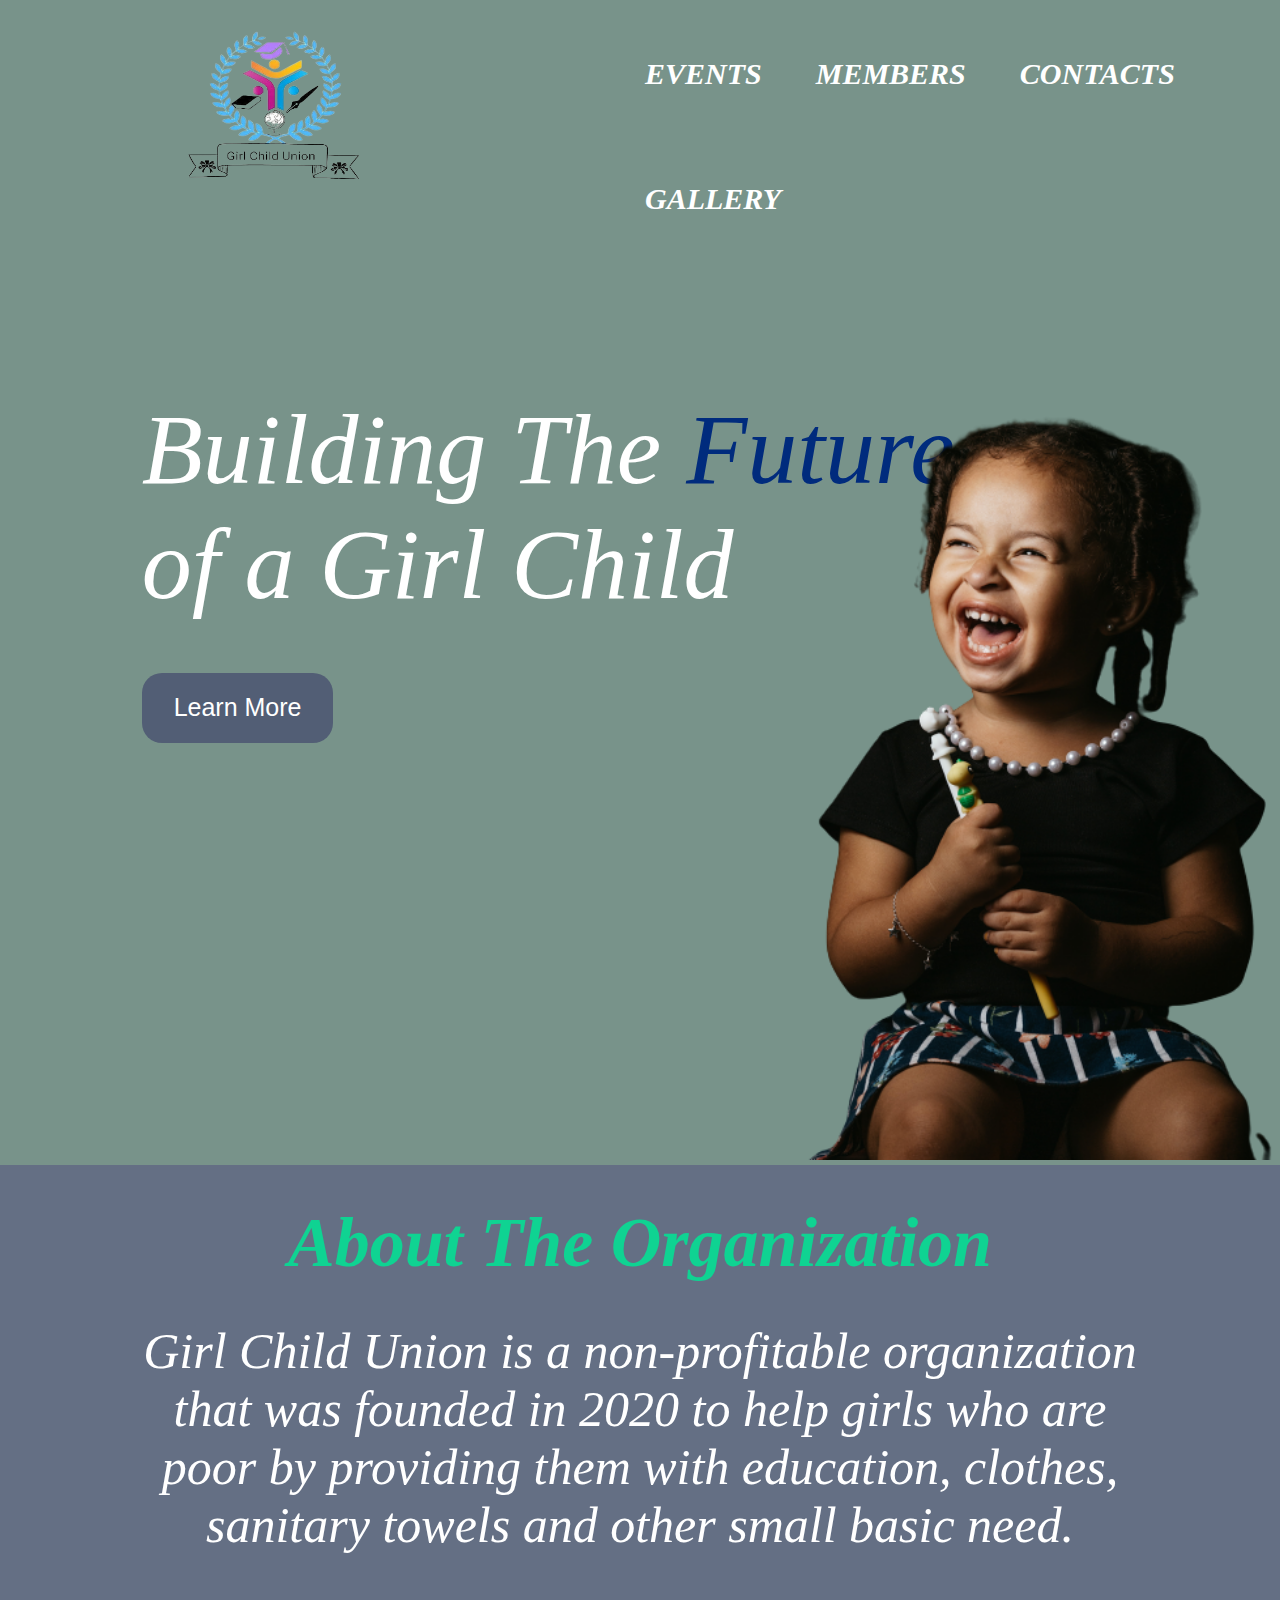
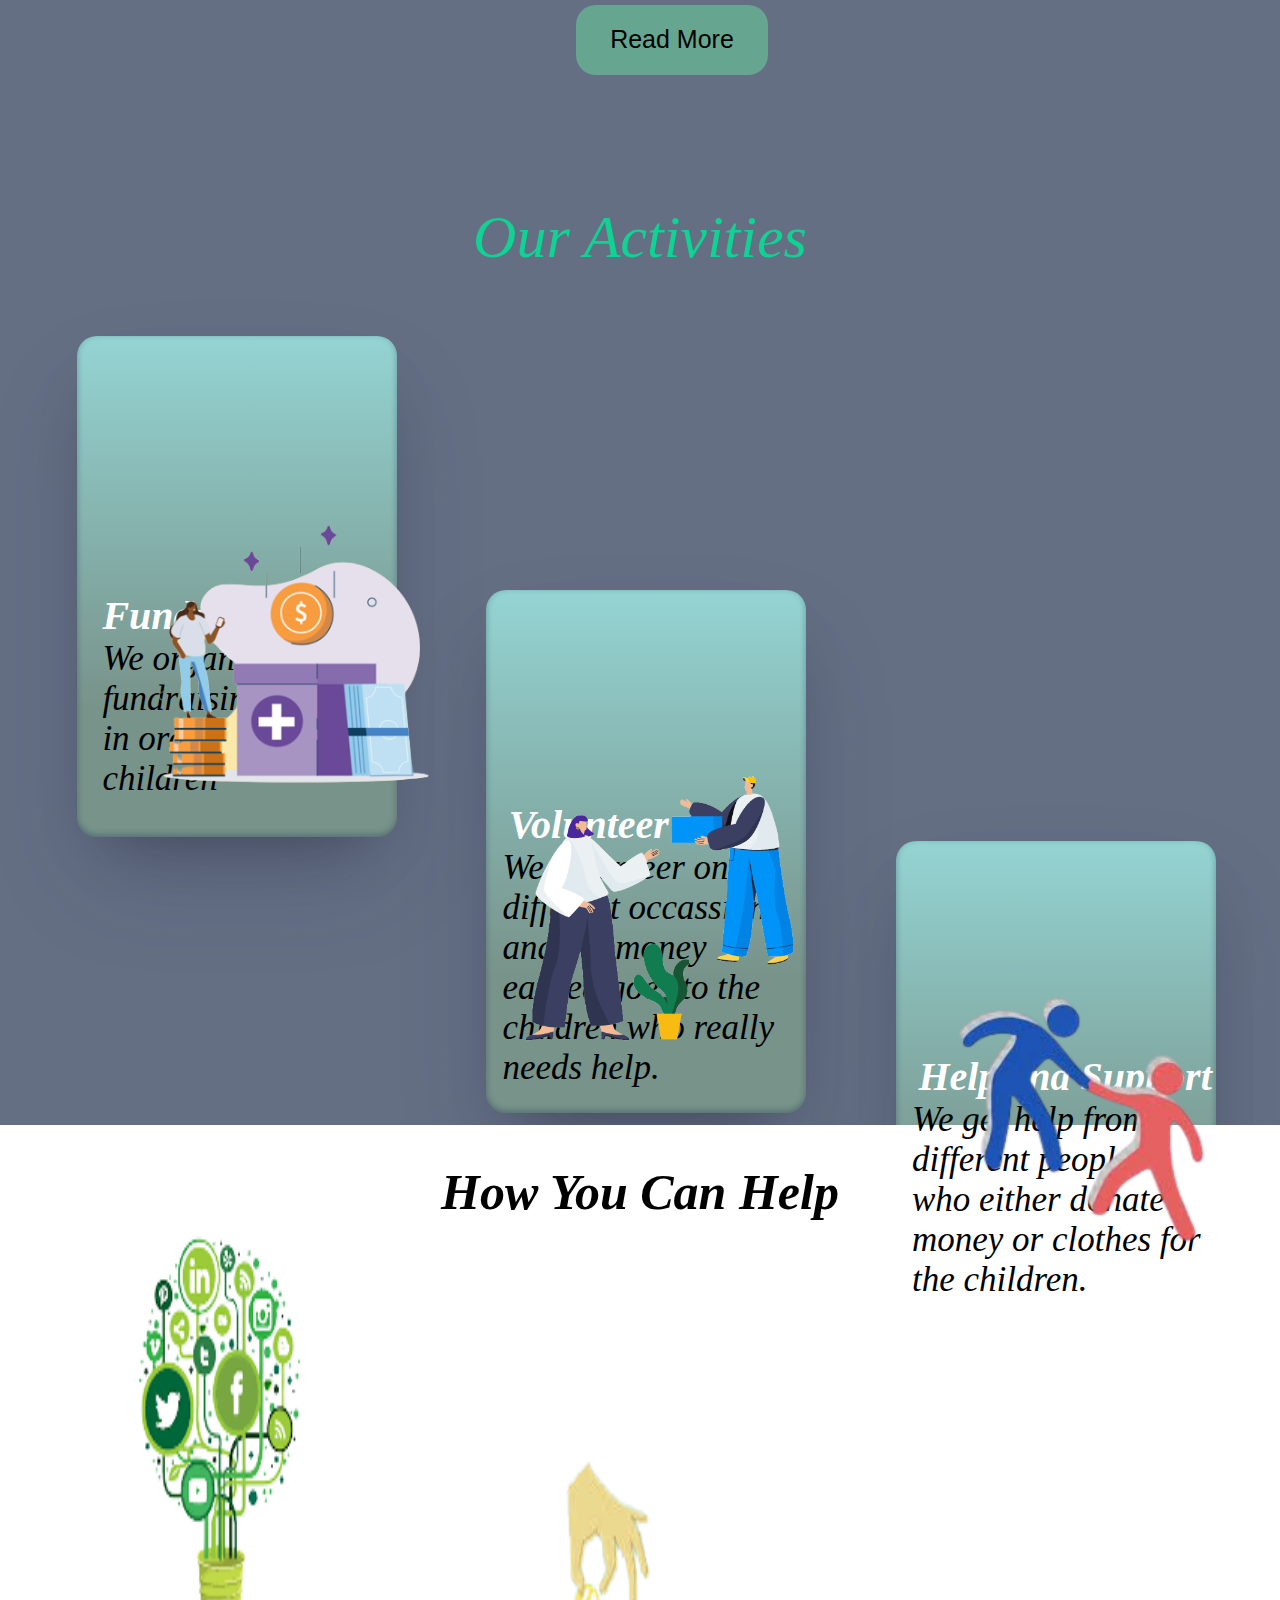
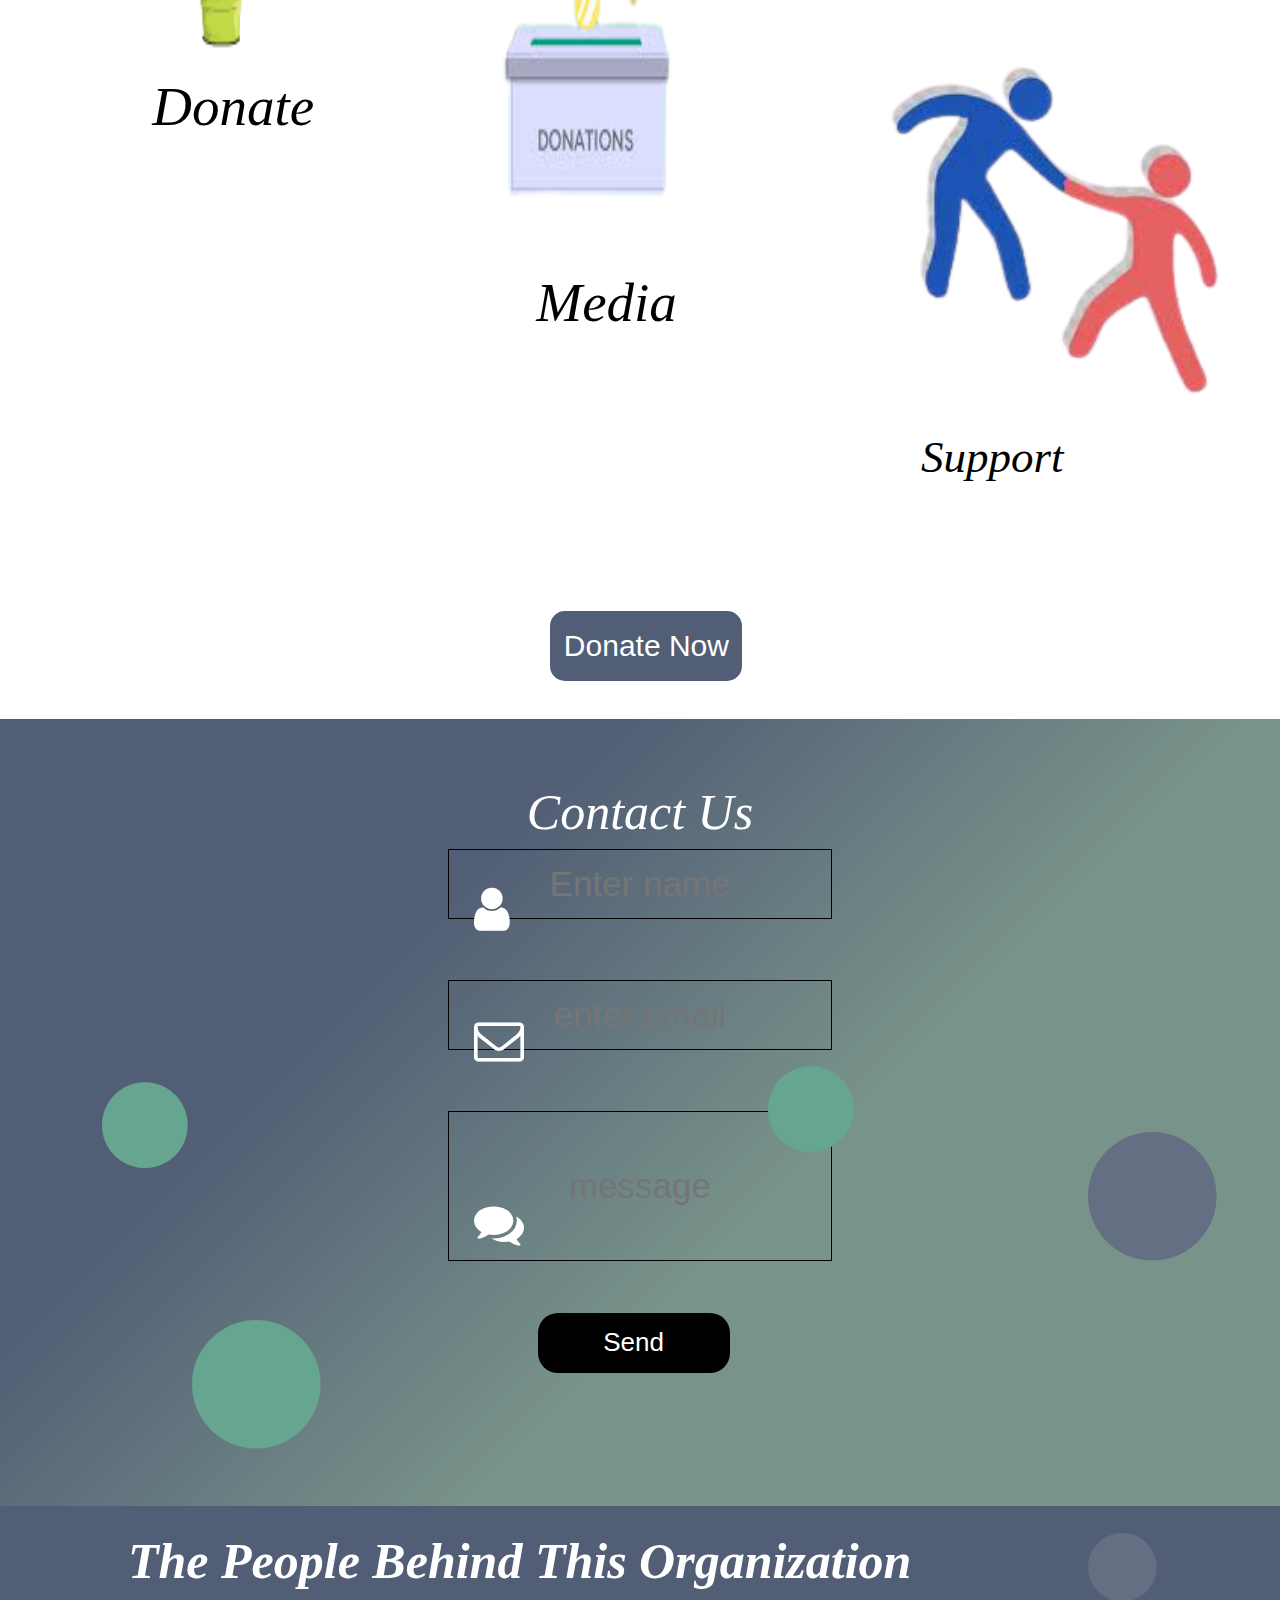
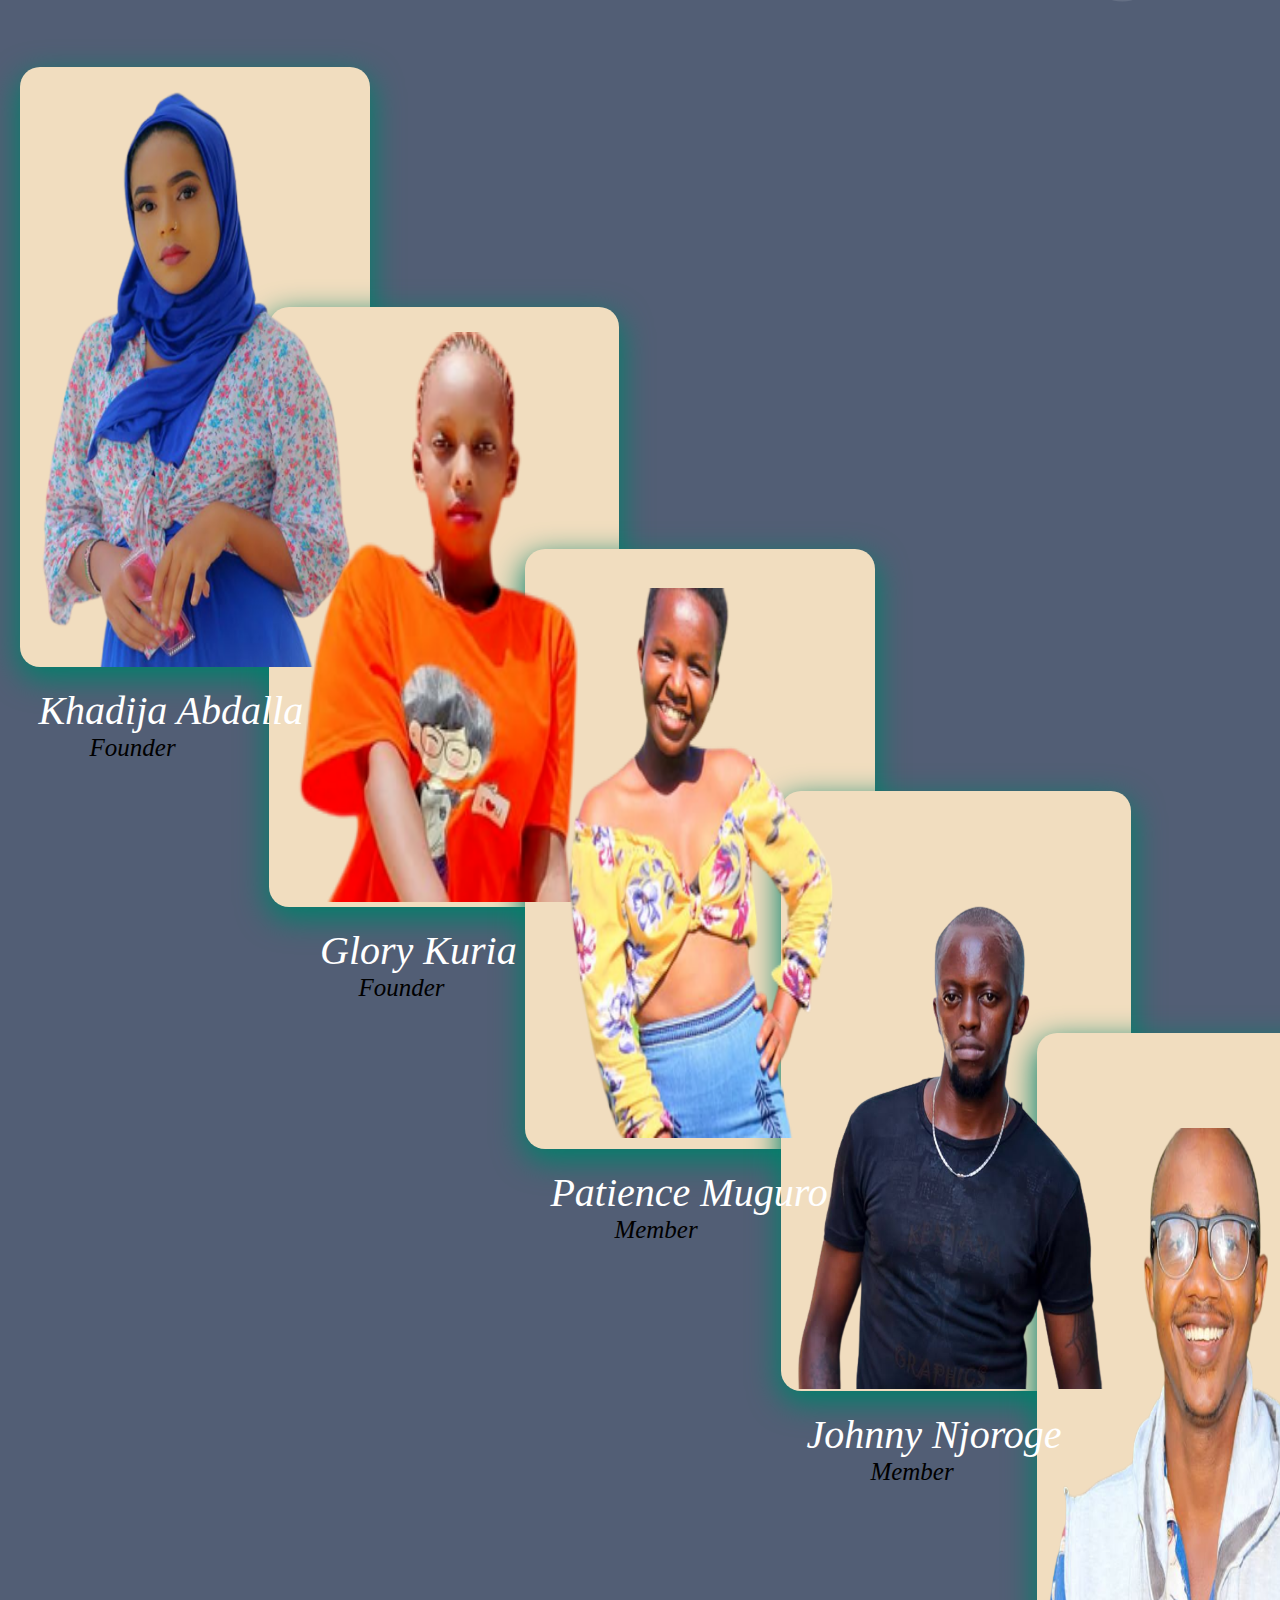
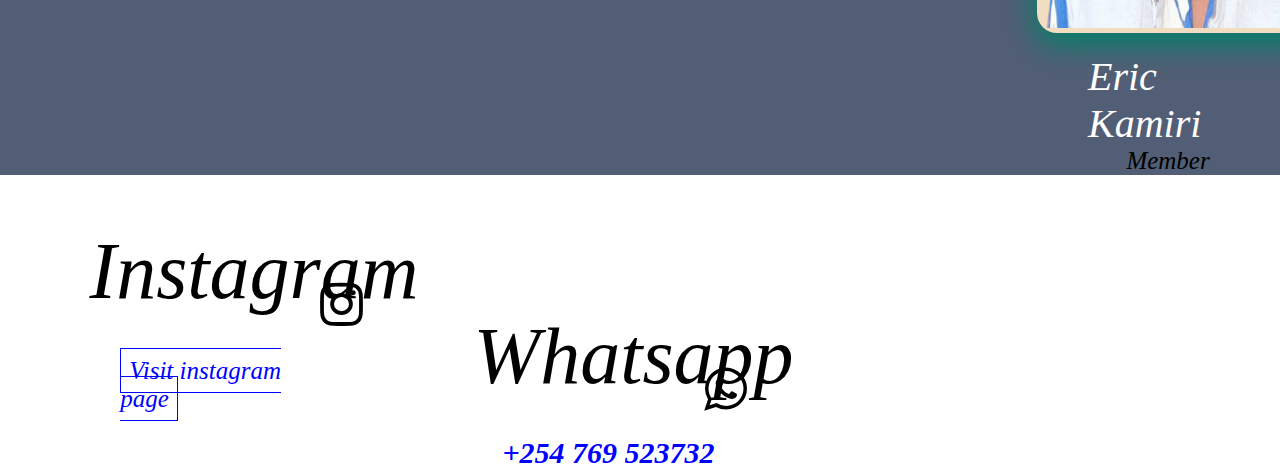
<file: index.html>
<!DOCTYPE html>
<html lang="en">
<head>
    <meta charset="UTF-8">
    <meta http-equiv="X-UA-Compatible" content="IE=edge">
    <meta name="viewport" content="width=device-width, initial-scale=1.0">
    <title>Girl-Child-Union</title>
    <link rel="stylesheet" href="style.css">
    <link rel="stylesheet" href="https://cdnjs.cloudflare.com/ajax/libs/font-awesome/4.7.0/css/font-awesome.min.css">
</head>
<body>
    <section>
        <div class="container">
            <nav>
                <label class="logo">
                    <img src="logo.png" height="246px" width="280px">
                </label>
            <ul>
                <li><a href="index.html">Events</a></li>
                <li><a href="#members">Members</a></li>
                <li><a href="#contact">Contacts</a></li>
                <li><a href="gallery.html">Gallery</a></li>
            </ul>
        </nav>

    <header>Building The <span class="child">Future</span><br>of a Girl Child</header>
    <!-- <button class="learn-more">Learn More</button> -->
    
    <input type="button" class="learn-more" value="Learn More" onclick="display()"/>  
        </form>  
        <script src="hello.js">  
        </script>

    <div class="girl-child">
        <img src="girl-child.png" height="800px">
    </div>
    </div> 
    
    <div class="container-1">
        <h1>About The Organization</h1>
        <p class="text-1">Girl Child Union is a non-profitable organization<br>
        that was founded in 2020 to help girls who are <br>
        poor by providing them with education, clothes, <br>
         sanitary towels and other small basic need.</p>
         
         <!-- <svg xmlns="http://www.w3.org/2000/svg" viewBox="0 0 1440 320"><path fill="#0FD392" fill-opacity="0.5" d="M0,224L48,197.3C96,171,192,117,288,96C384,75,480,85,576,117.3C672,149,768,203,864,213.3C960,224,1056,192,1152,197.3C1248,203,1344,245,1392,266.7L1440,288L1440,320L1392,320C1344,320,1248,320,1152,320C1056,320,960,320,864,320C768,320,672,320,576,320C480,320,384,320,288,320C192,320,96,320,48,320L0,320Z"></path></svg> -->
         <button class="read">Read More</button>
    </div>

    
    <div class="container-2">
        <p class="activity">Our Activities</p>
        <div class="fundraising"> 
            <p class="text-3">Fundraising</p>
            <p class="text-2">We organize fundraising events<br> in order to help the children</p>
        </div>
        <div class="image-1">
            <img src="funds.png" height="350px">
        </div> 

        <div class="volunteer">
            <p class="text-4">Volunteer</p>
            <p class="text-5">We volunteer on different occassions and the money earned goes to the children who really needs help.</p>
        </div>
        <div class="image-2">
            <img src="volunteer.png" height="300px">
        </div>

        <div class="support">
            <p class="text-44">Help and Support</p>
            <p class="text-55">We get help from different people <br>who either donate<br> 
                money or clothes for the children.</p>
        </div>
        <div class="image-3">
            <img src="support.png" height="300px">
        </div>
        

        <!-- <div class="support">
            <p class="help">Help and Support</p>
            <p class="text-6">We get help from different <br> people who either donate<br>
            money or clothes for the children. </p>
        </div>  -->
    </div>

    <div class="container-3">
        <h3>How You Can Help</h3>
        <div class="one">
            <img src="media.png" height="450px" width="50%">
            <p class="text-8">Donate</p>
          </div>
        <div class="two">
          <img src="donation.png" height="500px" width="45%">
          <p class="text-8">Media</p>
        </div>
        <div class="three">
            <img src="support.png" height="400px">
            <p class="text-9">Support</p>
        </div>
        <!-- <div class="curve1">
            <img src="cloud-svgrepo-com.svg" height="300px">
        </div> -->
        <button class="donate">Donate Now</button> 
        <!-- <div class="cloud">
        <i class="fa fa-cloud" style="color: #525E75; font-size: 400px;" ></i> 
        </div> -->
    </div>

    <div class="container-4" id="contact">
        <p class="contacts">Contact Us</p>
        <div class="input1">
            <input type="text" placeholder="Enter name" name="name" required>
            <div class="person">
            <i class="fa fa-user" style="color: white; font-size: 50px;" ></i>
        </div>
    </div>
    <div class="input2">
    <input type="text2" placeholder="enter email" name="email" required>
    <div class="email">
        <i class="fa fa-envelope-o" style="color: white; font-size: 50px;"></i>
    </div>
    </div>
    <div class="input3">
        <input type="text3" placeholder="message" name="messg" required>
        <div class="mssg">
            <i class="fa fa-comments"  style="color: white; font-size: 50px;"></i>
        </div>
        </div>
        <button onclick="myFunction()" class="send">Send</button>
        <p id="demo"></p>
        <script>
          function myFunction() {
            document.getElementById("demo").innerHTML = "Your message is sent successfully!";
          }
          </script>
        <!-- <button class="send">Send message</button> -->

        <div class="circle1">
            <i class="fa fa-circle" style="color: #66A690; font-size: 150px;"></i>
        </div>
        <div class="circle2">
            <i class="fa fa-circle" style="color: #66A690; font-size: 100px;"></i>
        </div>
        <div class="circle3">
            <i class="fa fa-circle" style="color: #66A690; font-size: 100px;"></i>
        </div>
        <div class="circle4">
            <i class="fa fa-circle" style="color: #646F84; font-size: 150px;"></i>
        </div>
        <div class="circle5">
            <i class="fa fa-circle" style="color: #646F84; font-size: 80px;"></i>
        </div>
        </div>

        <div class="container-5" id="members">
            <h4>The People Behind This Organization</h4>
            <div class="image3">
                <img src="dee.png" height="600" width="450" style="margin-left: -13%;">
                <div class="fadedbox">
                    <div class="title text"> This is Khadija Abdallah, a baker by profession. </div>
              </div>
              </div>
              <p class="name1">Khadija Abdalla</p>
              <p class="title1">Founder</p>

              <div class="image4">
                <img src="glo.png" height="570" width="800" style="margin-left: -29%; margin-top: 7%;">
                <div class="fadedbox">
                    <div class="title text">Glory Kuria, a community service volunteer.</div>
              </div>
              </div>
              <p class="name2">Glory Kuria</p>
               <p class="title2">Founder</p>

              <div class="image5">
                <img src="peshy (1).png" height="550" width="600" style="margin-left: -23%; margin-top: 11%;">
                <div class="fadedbox">
                    <div class="title text">Patience Muguro, an enterprenuer student.</div>
              </div>
              </div>
              <p class="name3">Patience Muguro</p>
               <p class="title3">Member</p>

              <div class="image6">
                <img src="johny.png" height="500" width="350" style="margin-top: 28%;" >
                <div class="fadedbox">
                    <div class="title text">Johnny Njoroge, owner of mkenya halisi clothing</div>
              </div>
              </div>
              <p class="name4">Johnny Njoroge</p>
               <p class="title4">Member</p>

               <div class="image7">
                <img src="mchize.png" height="500" width="400" style="margin-left: -12%; margin-top: 27%;">
                <div class="fadedbox">
                    <div class="title text">Eric Kamiri, Photographer by Profession. @mchize-pictures </div>
              </div>
              </div>              
              <p class="name5">Eric Kamiri</p>
               <p class="title5">Member</p>
        </div>

        <footer>
            <p class="instagram">Instagram</p>
            <div class="insta">
            <i class="fa fa-instagram"></i>
        </div>
        <div class="link">
        <a href="https://www.instagram.com/girlchild_union/" style="color: blue;">Visit instagram page</a>
       </div>
       <p class="whatsapp">Whatsapp</p>
       <div class="sup">
        <i class="fa fa-whatsapp"></i>
        <p class="number">+254 769 523732</p>
       </div>
        </footer>
       
       
    </section>
</body>
</html>
</file>
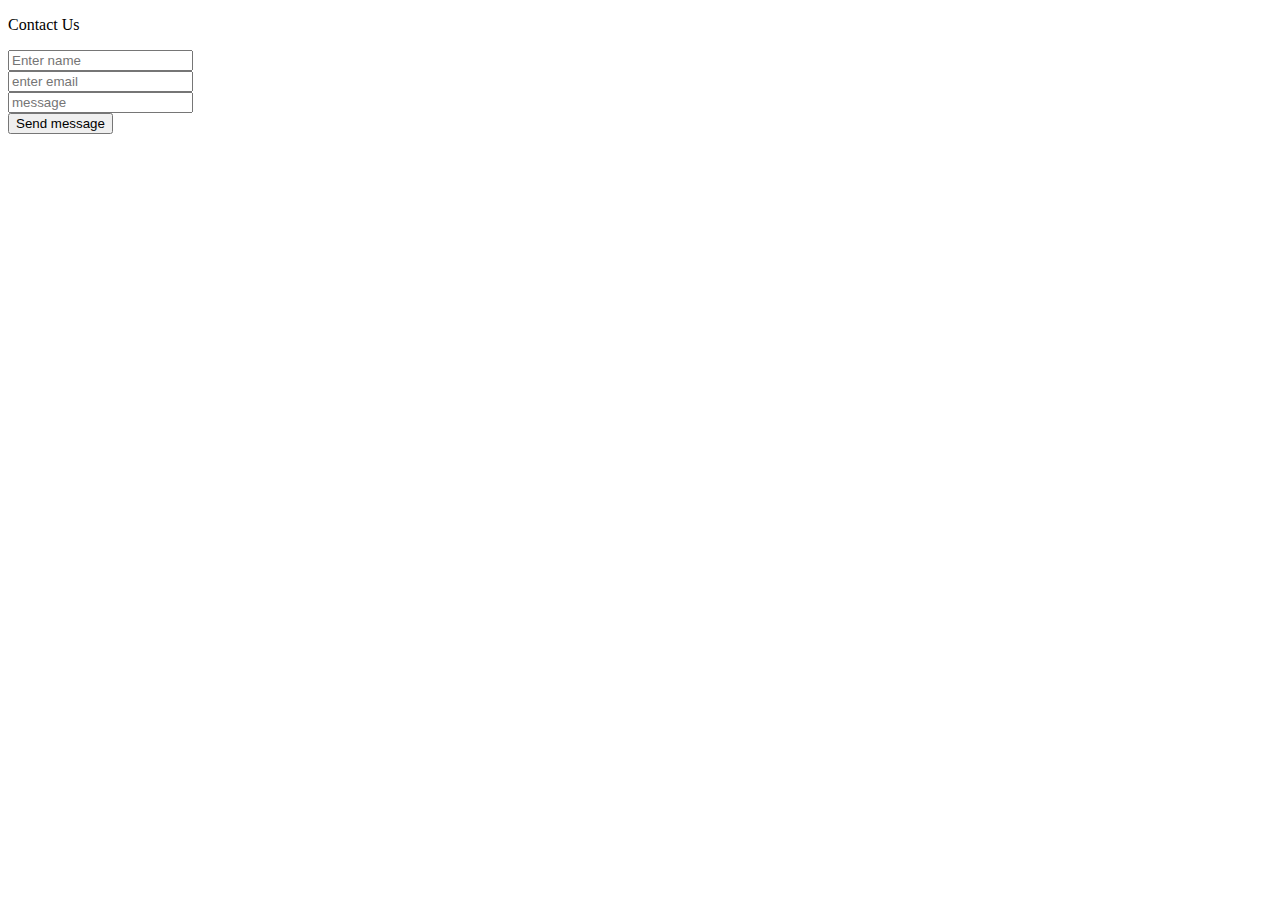
<file: contact.html>
<!DOCTYPE html>
<html lang="en">
<head>
    <meta charset="UTF-8">
    <meta http-equiv="X-UA-Compatible" content="IE=edge">
    <meta name="viewport" content="width=device-width, initial-scale=1.0">
    <title>Document</title>
</head>
<body>
    <div class="container-4">
        <p class="contacts">Contact Us</p>
        <div class="input1">
            <input type="text" placeholder="Enter name" name="name" required>
            <div class="person">
            <i class="fa fa-user" style="color: white; font-size: 50px;" ></i>
        </div>
    </div>
    <div class="input2">
    <input type="text2" placeholder="enter email" name="email" required>
    <div class="email">
        <i class="fa fa-envelope-o" style="color: white; font-size: 50px;"></i>
    </div>
    </div>
    <div class="input3">
        <input type="text3" placeholder="message" name="messg" required>
        <div class="mssg">
            <i class="fa fa-comments"  style="color: white; font-size: 50px;"></i>
        </div>
        </div>
        <button class="send">Send message</button>

        <div class="circle1">
            <i class="fa fa-circle" style="color: #66A690; font-size: 150px;"></i>
        </div>
        <div class="circle2">
            <i class="fa fa-circle" style="color: #66A690; font-size: 100px;"></i>
        </div>
        <div class="circle3">
            <i class="fa fa-circle" style="color: #66A690; font-size: 100px;"></i>
        </div>
        <div class="circle4">
            <i class="fa fa-circle" style="color: #646F84; font-size: 150px;"></i>
        </div>
        <div class="circle5">
            <i class="fa fa-circle" style="color: #646F84; font-size: 80px;"></i>
        </div>
        </div>
</body>
</html>
</file>
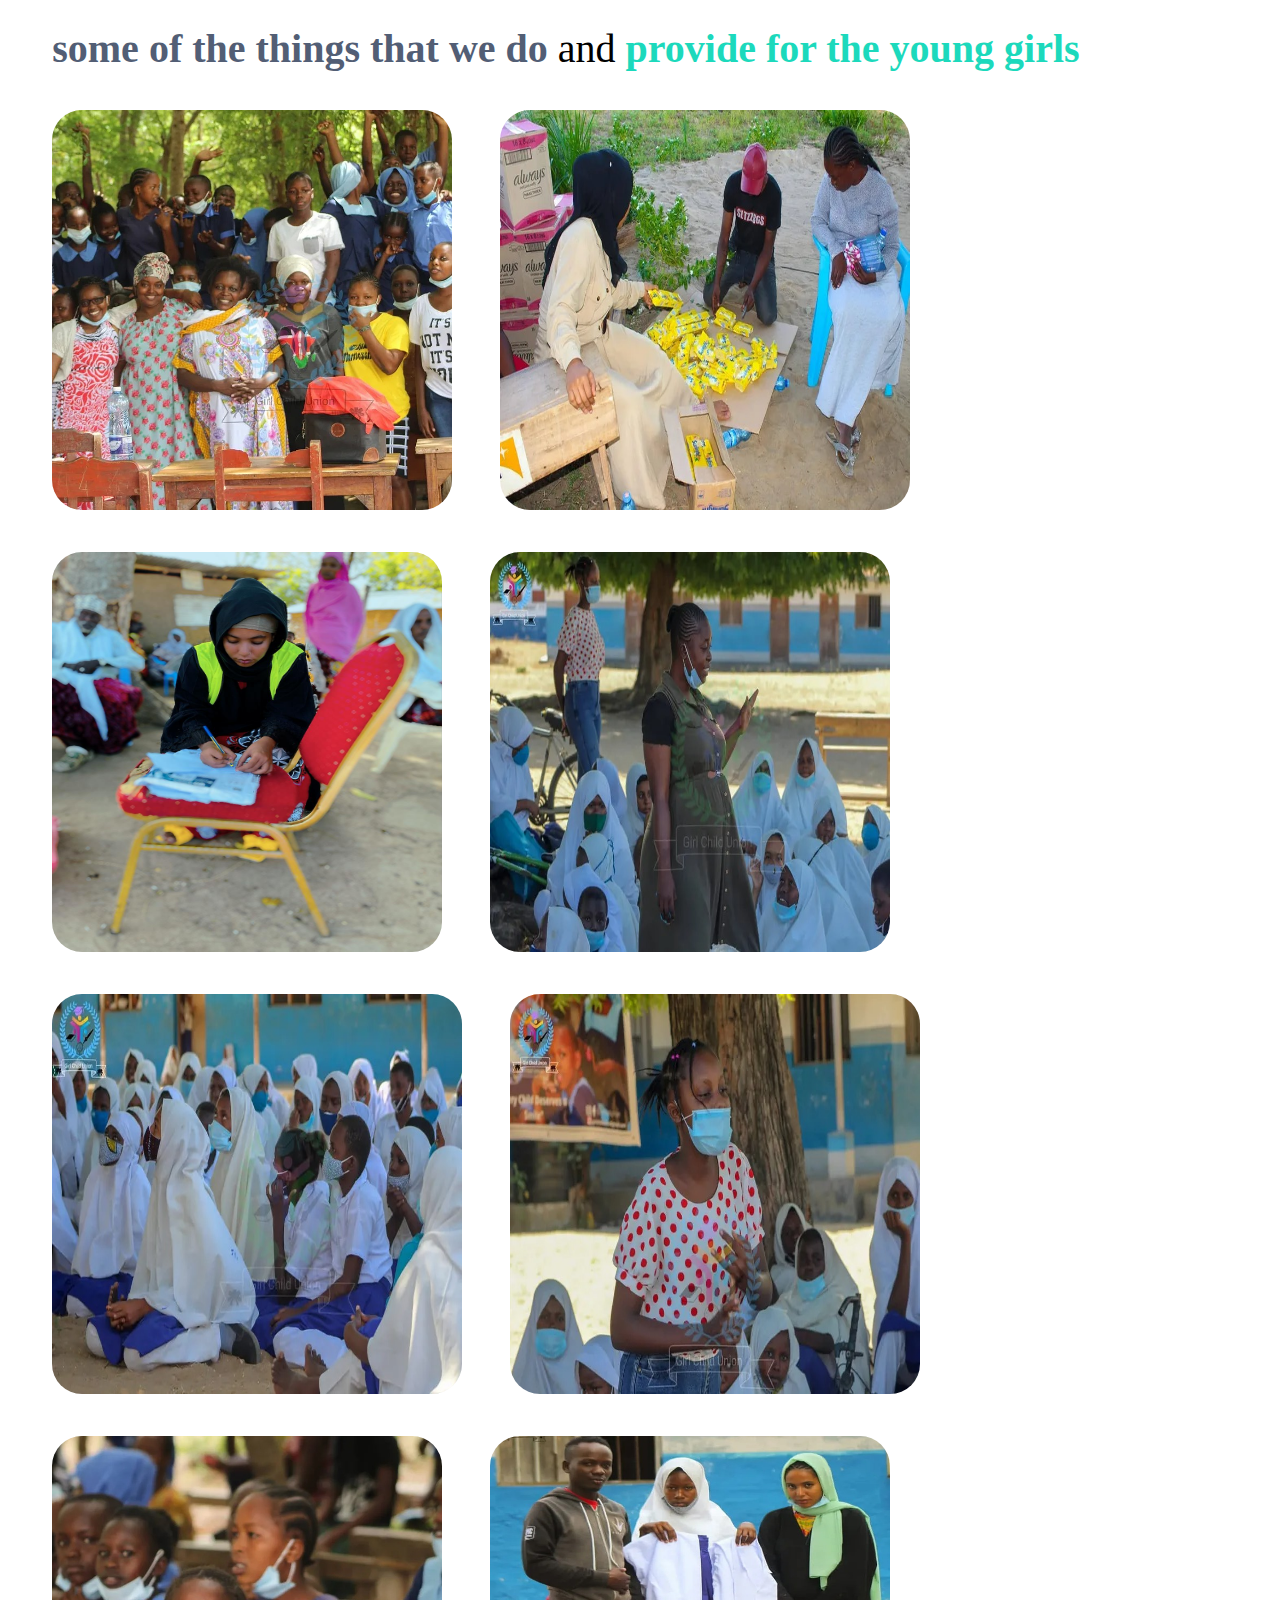
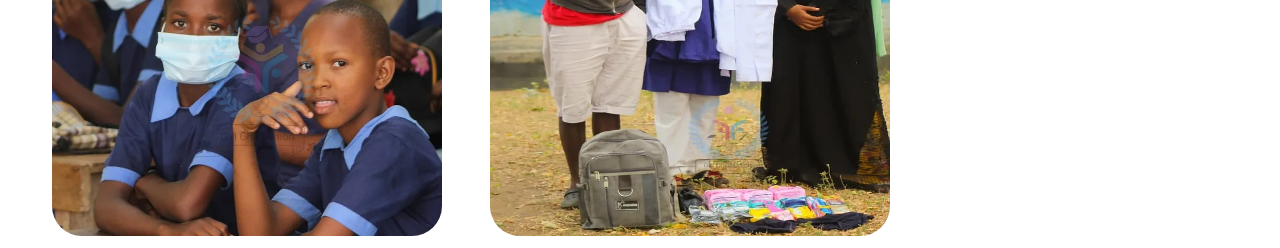
<file: gallery.html>
<!DOCTYPE html>
<html lang="en">
<head>
    <meta charset="UTF-8">
    <meta http-equiv="X-UA-Compatible" content="IE=edge">
    <meta name="viewport" content="width=device-width, initial-scale=1.0">
    <title>Gallery</title>
    <link rel="stylesheet" href="gallery.css">
</head>
<body>
    <header><span class="two"> some of the things that we do</span> and <span class="one"> provide for the young girls</span></header>

   <div class="images">
    <img src="child-1.jpeg" height="400px" style="margin-top: 3%; margin-left: 3.5%; border-radius: 30px;">
    <img src="child-3.jpeg" height="400px"  width="410px" style="margin-top: 3%; margin-left: 3.5%; border-radius: 30px;">
    <img src="child-9.jpeg" height="400px" width="390px" style="margin-top: 3%; margin-left: 3.5%; border-radius: 30px;">
    <img src="child-5.jpeg" height="400px" width="400px" style="margin-top: 3%; margin-left: 3.5%; border-radius: 30px;">
   </div>
   <div class="images-2">
    <img src="child-6.jpeg" height="400px" width="410px" style="margin-top: 3%; margin-left: 3.5%; border-radius: 30px;">
    <img src="child-7.jpeg" height="400px"  width="410px" style="margin-top: 3%; margin-left: 3.5%; border-radius: 30px;">
    <img src="child-8.jpeg" height="400px" width="390px" style="margin-top: 3%; margin-left: 3.5%; border-radius: 30px;">
    <img src="child-4.jpeg" height="400px" width="400px" style="margin-top: 3%; margin-left: 3.5%; border-radius: 30px;">
   </div>

</body>
</html>
</file>
<file: style.css>
*{
    padding: 0;
    margin: 0;
    text-decoration: none;
    list-style-type: none;
    box-sizing: border-box;
}

nav {
    display: flex;
    gap: 0.5rem;
  }
  
  a {
    flex: 1;
    background-color: transparent;
    color: #fff;
    border: 1px solid;
    padding: 0.5rem;
    text-align: center;
    text-decoration: none;
    transition: all 0.5s ease-out;
  }
  
  a:hover,
  a:focus {
    background-color: #fff;
    color: #333;
  }

body{
    font-style: oblique;
}
.container{
    background-color:  #78938A;
    padding: 0.1%;
}
nav ul{
    margin-left: 50%;
    margin-top: 1%;
}
nav ul li {
    display: inline-block;
    line-height: 120px;

}
nav ul li a{
    font-family: 'Merriweather';
    color: ffff;
    font-size: 30px;
    font-weight: bold;
    padding: 7px 5px;
    border-radius: 3px;
    border: none;
    text-transform: uppercase;
    margin-right: 40px;
  
}
a:hover{
    background: #1cd9bc;
    transition: .5s;
}
.logo{
    position: absolute;
    width: 436px;
    margin-top: 1%;
    height: 437px;
    margin-left: 10%;
    top: -9px;
}
header{
    margin-top: 10%;
    color: white;
    margin-left: 11%;
    font-size: 100px;
    animation-duration: 2s;
    animation-name: slidein;
    animation-iteration-count: infinite;
    animation-direction: alternate;
}
@keyframes slidein {
    from {
      margin-left: 7%;
      width: 45%;
    }
  
    to {
      margin-left: 0%;
      width: 45%;
    }
  }

.child{
    color: #002B7D;
}
.learn-more{
    height: 70px;
    width: 15%;
    margin-left: 11%;
    margin-top: 4%;
    border-radius: 20px;
    border: none;
    font-size: 25px;
    color: white;
    background-color: #525E75;
}
.girl-child{
    margin-left: 60%;
    margin-top: -30%;
}
.container-1{
    background-color: #646F84;
    text-align: center;
   
}
.read{
   margin-top: 5%;
   height: 70px;
   width: 15%;
   margin-left: 5%;
   margin-top: 4%;
   border-radius: 20px;
   border: none;
   font-size: 25px;
   color: black;
   background-color: #66A690;
}
h1{
    font-size: 70px;
    padding-top: 3%;
    color: #0FD392;
}
.text-1{
    font-size: 50px;
    margin-top: 3%;
    color: white;
}
.container-2{
    background-color: #646F84;
    padding-top: 5%;
    height: 1050px;
}
.activity{
    text-align: center;
    margin-top: 5%;
    color: #0FD392; 
    font-size: 60px; 
}
.text-2{
    font-size: 35px;
}
.text-3{
    color: white;
    font-weight: bold;
    font-size: 40px;
}
.image-1{
    margin-top: -28%;
}

.fundraising{
    border-radius: 20px;
    background-image: linear-gradient(180deg, #94D4D3
    0%,#78938A 74%);
    width: 25%;
    padding-top: 20%;
    padding-left: 2%;
    margin-left: 6%;
    padding-bottom: 3%;
    margin-top: 5%;
    box-shadow: rgba(50, 50, 93, 0.25) 0px 50px 100px -20px, rgba(0, 0, 0, 0.3) 0px 30px 60px -30px, rgba(10, 37, 64, 0.35) 0px -2px 6px 0px inset;

}

.text-4{
    margin-left: 7%;
    color: white;
    font-weight: bold;
    font-size: 40px;
}
.text-5{
    margin-left: 5%;
    font-size: 35px;
}
.volunteer{
    border-radius: 20px;
    background-image: linear-gradient(180deg, #94D4D3
    0%,#78938A 74%);
    width: 25%;
    margin-left: 38%;
    box-shadow: rgba(50, 50, 93, 0.25) 0px 50px 100px -20px, rgba(0, 0, 0, 0.3) 0px 30px 60px -30px, rgba(10, 37, 64, 0.35) 0px -2px 6px 0px inset;
    padding-top: 16.5%;
    margin-top: -19%;
    padding-bottom: 2%;
}
.image-2{
    margin-left: 40%;
    margin-top: -28%;
}

.text-44{
    margin-left: 7%;
    color: white;
    font-weight: bold;
    font-size: 40px;
}
.text-55{
    margin-left: 5%;
    font-size: 35px;
}
.support{
    border-radius: 20px;
    background-image: linear-gradient(180deg, #94D4D3
    0%,#78938A 74%);
    width: 25%;
    margin-left: 70%;
    box-shadow: rgba(50, 50, 93, 0.25) 0px 50px 100px -20px, rgba(0, 0, 0, 0.3) 0px 30px 60px -30px, rgba(10, 37, 64, 0.35) 0px -2px 6px 0px inset;
    padding-top: 16.5%;
    margin-top: -17%;
    padding-bottom: 2%;
}
.image-3{
    margin-left: 73%;
    margin-top: -28%;
}

.help{
    margin-left: 68%;
    color: white;
    font-size: 35px;
    font-weight: bold;
}
.text-6{
    margin-left: 66%;
    font-size: 35px;
}
/* .support{
    border-radius: 20px;
    background-image: linear-gradient(180deg, #94D4D3
    0%,#78938A 74%);
    width: 25%;
    margin-left: 35%;
    box-shadow: rgba(50, 50, 93, 0.25) 0px 50px 100px -20px, rgba(0, 0, 0, 0.3) 0px 30px 60px -30px, rgba(10, 37, 64, 0.35) 0px -2px 6px 0px inset;
    padding-top: 16.5%;
    margin-top: -19%;
    padding-bottom: 2%;
} */
h3{
    text-align: center;
    font-size: 50px;
    padding-top: 3%;
}
.container-3{
    background-color: white;
    padding-bottom: 3%;
    
}
.text-7{
    font-size: 45px;
    margin-left: 11%;
    margin-bottom: -7%;
}
.one{
    margin-right: 30%;
}
.two{
    margin-left: 30%;
    margin-top: -29%;
}
.text-8{
    font-size: 55px;
    margin-left: 17%;
}
.three{
    margin-left: 67%;
    margin-top: -24%;
}
.text-9{
    margin-left: 15%;
    font-size: 45px;
}
.curve1{
    margin-left: 86%;
    transform: rotateZ(270deg);
    margin-top: -31.5%;
}
.cloud{
    transform: rotate(90deg);
    margin-top: -10%;
    margin-right: 86%;
}
.donate{
    margin-left: 43%;
    margin-top: 10%;
    background-color: #525E75;
    color: white;
    border-radius: 15px;
    height: 70px;
    border: none;
    font-size: 30px;
    width: 15%;
}
.container-4{
    background-color: #0cbaba;
    background-image: linear-gradient(315deg, #78938A  40%,#525E75 70%);
    padding-top: 5%;
    height: 800px;
    margin-bottom: 5%;
}
.contacts{
    text-align: center;
    color: white;
    font-size: 50px;
}
input[type=text] {
    width: 30%;
    height: 70px;
    font-size: 35px;
    padding: 12px;
    margin: 8px 0;
    margin-left: 35%;
    text-align: center;
    display: inline-block;
    border: 1px solid;
    background-color: transparent;
    box-sizing: border-box;
}
.person{
    margin-left: 37%;
    margin-top: -3.4%;
}
input[type=text2] {
    width: 30%;
    height: 70px;
    font-size: 35px;
    margin-bottom: 3%;
    margin: 8px 0;
    margin-left: 35%;
    text-align: center;
    display: inline-block;
    border: 1px solid;
    background-color: transparent;
    box-sizing: border-box;
}
.email{
    margin-left: 37%;
    margin-top: -3.4%;
}
.input2{
    margin-top: 3%;
}

input[type=text3] {
    width: 30%;
    font-size: 35px;
    height: 150px;
    margin-bottom: 3%;
    margin: 8px 0;
    margin-left: 35%;
    text-align: center;
    display: inline-block;
    border: 1px solid;
    background-color: transparent;
    box-sizing: border-box;
}
.mssg{
    margin-left: 37%;
    margin-top: -5.5%;
}
.input3{
    margin-top: 3%;
}
.send{
    margin-left: 42%;
    margin-top: 5%;
    width: 15%;
    background-color: black;
    color: white;
    height: 60px;
    font-size: 26px;
    border: none;
    border-radius: 20px;
}
.circle1{
    margin-top: -5%;
    margin-left: 15%;
}
.circle2{
    margin-top: -30%;
    margin-left: 8%; 
}
.circle3{
    margin-left: 60%;
    margin-top: -9%;
}
.circle4{
    margin-left: 85%;
    margin-top: -3%;
}
.circle5{
    margin-left: 85%;
    margin-top: 20%;
}
.container-5{
    background-color: #525E75;
    padding-top: 2%;
    margin-top: -6%;
}
h4{
    font-size: 50px;
    margin-left: 10%;
    color: white;
}

.image3{
    background-color: #F1DDBF;
    width: 350px;
    height: 600px;
    margin: 20px;
    margin-top: 6%;
    border-radius: 20px;
    transition: all ease 0.2s;
    border: 1px  #333;
    box-shadow: rgba(0, 0, 0, 0.2) 0px 60px 40px -7px;
    border-radius: 20px;
    box-shadow: 0px 10px 30px 2px rgb(0, 128, 107);  
    text-align: center;       
}
.image3:hover{
    transform: translateY(-5px);
    box-shadow: 0px 10px 20px 2px rgba(0,255,255,0.7);
}
.name1{
    font-size: 40px;
    color: white;
    margin-left: 3%;
}
.title1{
    font-size: 25px;
    margin-left: 7%;
}
h2{
    font-size: 20px;
    color: black;
    margin-right: 10px;
}

.image4{
    background-color: #F1DDBF;
    width: 350px;
    height: 600px;
    margin: 20px;
    margin-left: 21%;
    margin-top: -35.5%;
    border-radius: 20px;
    transition: all ease 0.2s;
    border: 1px  #333;
    box-shadow: rgba(0, 0, 0, 0.2) 0px 60px 40px -7px;
    border-radius: 20px;
    box-shadow: 0px 10px 30px 2px rgb(0, 128, 107);  
    text-align: center;       
}
.image4:hover{
    transform: translateY(-5px);
    box-shadow: 0px 10px 20px 2px rgba(0,255,255,0.7);
}
.name2{
    font-size: 40px;
    margin-left: 25%;
    color: white;
}
.title2{
    font-size: 25px;
    margin-left: 28%;
}
h2{
    font-size: 20px;
    color: black;
    margin-right: 10px;
}

.image5{
    background-color: #F1DDBF;
    width: 350px;
    height: 600px;
    margin: 20px;
    margin-left: 41%;
    margin-top: -35.4%;
    transition: all ease 0.2s;
    border: 1px  #333;
    box-shadow: rgba(0, 0, 0, 0.2) 0px 60px 40px -7px;
    border-radius: 20px;
    box-shadow: 0px 10px 30px 2px rgb(0, 128, 107);  
    border-radius: 20px;
    text-align: center;       
}
.image5:hover{
    transform: translateY(-5px);
    box-shadow: 0px 10px 20px 2px rgba(0,255,255,0.7);
}
.name3{
    font-size: 40px;
    margin-left: 43%;
    color: white;
}
.title3{
    margin-left: 48%;
    font-size: 25px;
}
h2{
    font-size: 20px;
    color: black;
    margin-right: 10px;
}

.image6{
    background-color: #F1DDBF;
    width: 350px;
    height: 600px;
    margin-left: 6%;
    margin: 20px;
    box-shadow: rgba(0, 0, 0, 0.2) 0px 60px 40px -7px;
    margin-left: 61%;
    margin-top: -35.4%;
    transition: all ease 0.2s;
    border: 1px  #333;
    box-shadow: rgba(0, 0, 0, 0.2) 0px 60px 40px -7px;
    border-radius: 20px;
    box-shadow: 0px 10px 30px 2px rgb(0, 128, 107);  
    border-radius: 20px;
    text-align: center;       
}
.image6:hover{
    transform: translateY(-5px);
    box-shadow: 0px 10px 20px 2px rgba(0,255,255,0.7);
}
.name4{
    font-size: 40px;
    margin-left: 63%;
    color: white;
}
.title4{
    font-size: 25px;
    margin-left: 68%;
}
h2{
    font-size: 20px;
    color: black;
    margin-right: 10px;
}

.image7{
    background-color: #F1DDBF;
    width: 350px;
    height: 600px;
    margin: 20px;
    margin-left: 81%;
    margin-top: -35.4%;
    transition: all ease 0.2s;
    border: 1px  #333;
    box-shadow: rgba(0, 0, 0, 0.2) 0px 60px 40px -7px;
    border-radius: 20px;
    box-shadow: 0px 10px 30px 2px rgb(0, 128, 107);  
    text-align: center;  
}
.image7:hover{
    transform: translateY(-5px);
    box-shadow: 0px 10px 20px 2px rgba(0,255,255,0.7);
}
.name5{
    font-size: 40px;
    margin-left: 85%;
    color: white;
}
.title5{
    font-size: 25px;
    margin-left: 88%;
}
h2{
    font-size: 20px;
    color: black;
    margin-right: 10px;
}
footer{
    background-color: white;
}
.instagram{
    font-size: 80px;
    margin-left: 7%;
    margin-top: 4%;
}
.insta{
    margin-left: 25%;
    margin-top: -3.2%;
    font-size: 50px;
}
.sup{
    font-size: 50px;
    margin-left: 55%;
    margin-top: -3.2%;

}
.number{
    margin-left: -35%;
    font-size: 30px;
    margin-top: 3%;
    color: blue;
    font-weight: bold;
}
.link{
    width: 15%;
    margin-left: 9.4%;
    margin-top: 1.8%;
    font-size: 25px;
}
.whatsapp{
    font-size: 80px;
    margin-left: 37%;
    margin-top: -8%;
}

  .image4 .fadedbox {
    background-color: #666666;
    position: absolute;
    top: 0;
    left: 0;
    color: #fff;
    -webkit-transition: all 300ms ease-out;
    -moz-transition: all 300ms ease-out;
    -o-transition: all 300ms ease-out;
    -ms-transition: all 300ms ease-out;
    transition: all 300ms ease-out;
    opacity: 0;
    border-radius: 20px;
    width: 350px;
    height: 600px;
    padding: 130px 20px;
  }
  .image4:hover .fadedbox {
    opacity: 0.8;
  }
  .image4 .text {
    -webkit-transition: all 300ms ease-out;
    -moz-transition: all 300ms ease-out;
    -o-transition: all 300ms ease-out;
    -ms-transition: all 300ms ease-out;
    transition: all 300ms ease-out;
    transform: translateY(30px);
    -webkit-transform: translateY(30px);
  }
  .image4 .title {
    font-size: 2.5em;
    text-transform: uppercase;
    opacity: 0;
    transition-delay: 0.2s;
    transition-duration: 0.3s;
  }
  .image4:hover .title,
  .image4:focus .title {
    opacity: 1;
    transform: translateY(0px);
    -webkit-transform: translateY(0px);
  }

  .image3 .fadedbox {
    background-color: #525E75;
    position: absolute;
    top: 0;
    left: 0;
    color: #fff;
    -webkit-transition: all 300ms ease-out;
    -moz-transition: all 300ms ease-out;
    -o-transition: all 300ms ease-out;
    -ms-transition: all 300ms ease-out;
    transition: all 300ms ease-out;
    opacity: 0;
    border-radius: 20px;
    width: 350px;
    height: 600px;
    padding: 130px 20px;
  }
  .image3:hover .fadedbox {
    opacity: 0.8;
  }
  .image3.text {
    -webkit-transition: all 300ms ease-out;
    -moz-transition: all 300ms ease-out;
    -o-transition: all 300ms ease-out;
    -ms-transition: all 300ms ease-out;
    transition: all 300ms ease-out;
    transform: translateY(30px);
    -webkit-transform: translateY(30px);
  }
  .image3 .title {
    font-size: 2.5em;
    text-transform: uppercase;
    opacity: 0;
    transition-delay: 0.2s;
    transition-duration: 0.3s;
  }
  .image3:hover .title,
  .image3:focus .title {
    opacity: 1;
    transform: translateY(0px);
    -webkit-transform: translateY(0px);
  }

  .image5 .fadedbox {
    background-color: #525E75;
    position: absolute;
    top: 0;
    left: 0;
    color: #fff;
    -webkit-transition: all 300ms ease-out;
    -moz-transition: all 300ms ease-out;
    -o-transition: all 300ms ease-out;
    -ms-transition: all 300ms ease-out;
    transition: all 300ms ease-out;
    opacity: 0;
    border-radius: 20px;
    width: 350px;
    height: 600px;
    padding: 130px 20px;
  }
  .image5:hover .fadedbox {
    opacity: 0.8;
  }
  .image5.text {
    -webkit-transition: all 300ms ease-out;
    -moz-transition: all 300ms ease-out;
    -o-transition: all 300ms ease-out;
    -ms-transition: all 300ms ease-out;
    transition: all 300ms ease-out;
    transform: translateY(30px);
    -webkit-transform: translateY(30px);
  }
  .image5 .title {
    font-size: 2.5em;
    text-transform: uppercase;
    opacity: 0;
    transition-delay: 0.2s;
    transition-duration: 0.3s;
  }
  .image5:hover .title,
  .image5:focus .title {
    opacity: 1;
    transform: translateY(0px);
    -webkit-transform: translateY(0px);
  }

  .image6 .fadedbox {
    background-color: #525E75;
    position: absolute;
    top: 0;
    left: 0;
    color: #fff;
    -webkit-transition: all 300ms ease-out;
    -moz-transition: all 300ms ease-out;
    -o-transition: all 300ms ease-out;
    -ms-transition: all 300ms ease-out;
    transition: all 300ms ease-out;
    opacity: 0;
    border-radius: 20px;
    width: 350px;
    height: 600px;
    padding: 130px 20px;
  }
  .image6:hover .fadedbox {
    opacity: 0.8;
  }
  .image6.text {
    -webkit-transition: all 300ms ease-out;
    -moz-transition: all 300ms ease-out;
    -o-transition: all 300ms ease-out;
    -ms-transition: all 300ms ease-out;
    transition: all 300ms ease-out;
    transform: translateY(30px);
    -webkit-transform: translateY(30px);
  }
  .image6 .title {
    font-size: 2.5em;
    text-transform: uppercase;
    opacity: 0;
    transition-delay: 0.2s;
    transition-duration: 0.3s;
  }
  .image6:hover .title,
  .image6:focus .title {
    opacity: 1;
    transform: translateY(0px);
    -webkit-transform: translateY(0px);
  }

  .image7 .fadedbox {
    background-color: #525E75;
    position: absolute;
    top: 0;
    left: 0;
    color: #fff;
    -webkit-transition: all 300ms ease-out;
    -moz-transition: all 300ms ease-out;
    -o-transition: all 300ms ease-out;
    -ms-transition: all 300ms ease-out;
    transition: all 300ms ease-out;
    opacity: 0;
    border-radius: 20px;
    width: 350px;
    height: 600px;
    padding: 130px 20px;
  }
  .image7:hover .fadedbox {
    opacity: 0.8;
  }
  .image7.text {
    -webkit-transition: all 300ms ease-out;
    -moz-transition: all 300ms ease-out;
    -o-transition: all 300ms ease-out;
    -ms-transition: all 300ms ease-out;
    transition: all 300ms ease-out;
    transform: translateY(30px);
    -webkit-transform: translateY(30px);
  }
  .image7 .title {
    font-size: 2.5em;
    text-transform: uppercase;
    opacity: 0;
    transition-delay: 0.2s;
    transition-duration: 0.3s;
  }
  .image7:hover .title,
  .image7:focus .title {
    opacity: 1;
    transform: translateY(0px);
    -webkit-transform: translateY(0px);
  }
</file>
<file: gallery.css>
header{
    font-size: 40px;
    margin-top: 2%;
    margin-left: 3.5%;
}
.one{
    color: #1cd9bc;
    font-weight: bold;
}
.two{
    color: #525E75;
    font-weight: bold;
}
</file>
